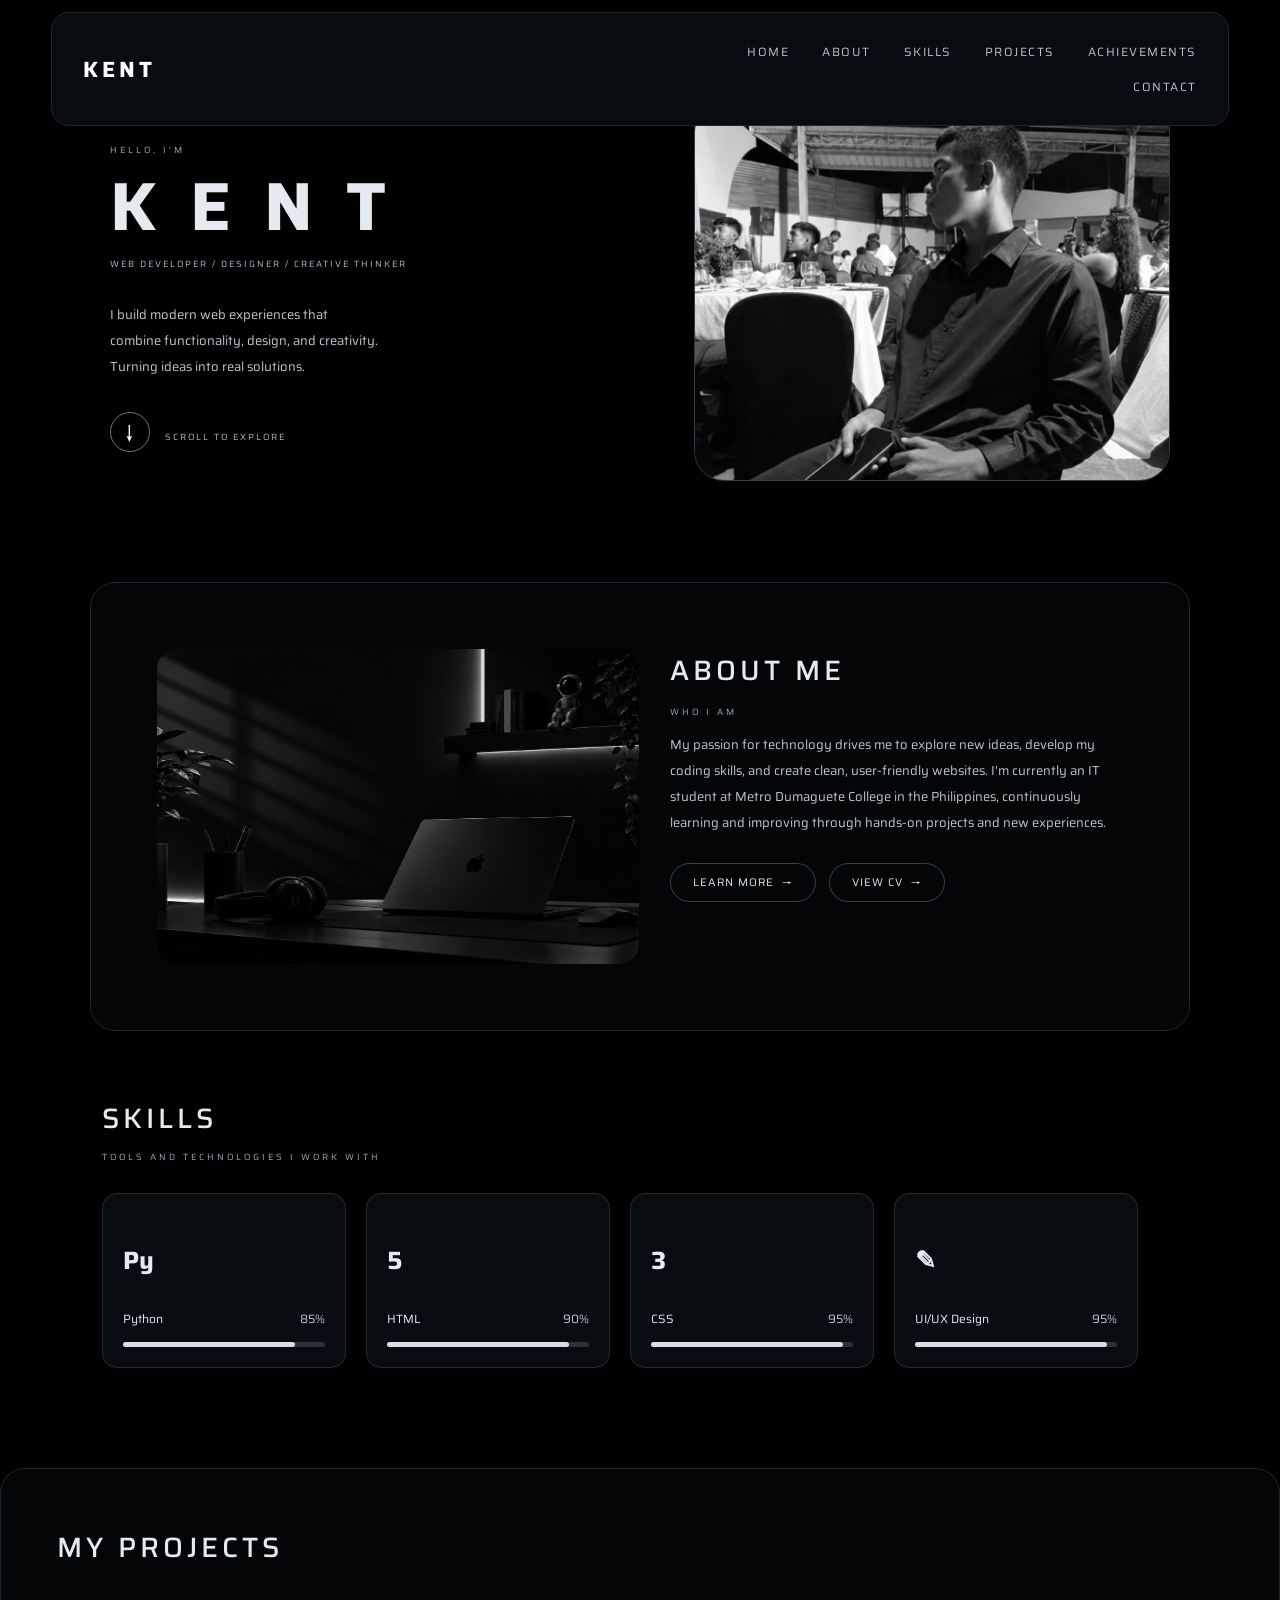
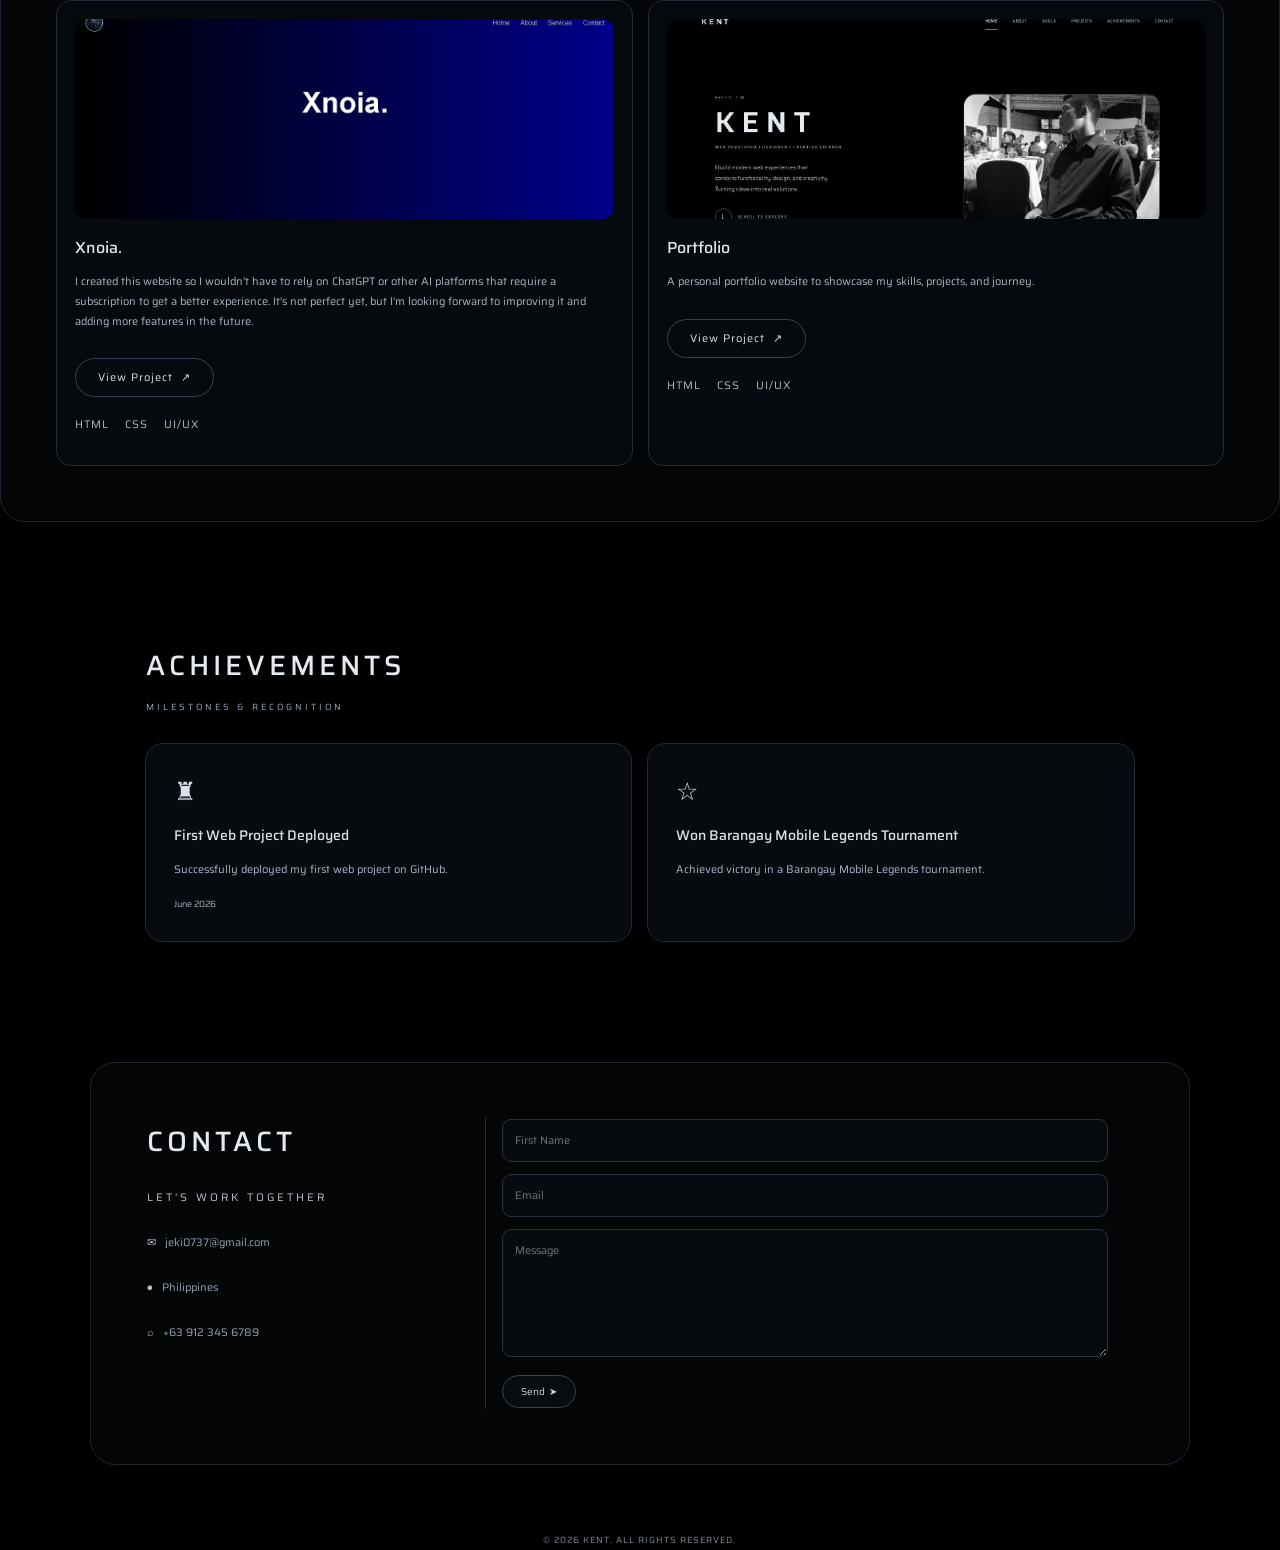
<file: index.html>
<!DOCTYPE html>
<html>
<head>
    <title>Kent | Portfolio</title>
    <meta name="viewport" content="width=device-width, initial-scale=1.0">
    <link href="https://fonts.googleapis.com/css2?family=Saira:wght@300;400;500;600;700&display=swap" rel="stylesheet">

    <link rel="stylesheet" href="style.css">
</head>

<body>

    <!-- NAVIGATION -->
    <table class="header">
        <tr>
            <td class="logo">
                <a href="#home">KENT</a>
            </td>

            <td class="navigation">
                <a href="#home">HOME</a>
                <a href="#about">ABOUT</a>
                <a href="#skills">SKILLS</a>
                <a href="#projects">PROJECTS</a>
                <a href="#achievements">ACHIEVEMENTS</a>
                <a href="#contact">CONTACT</a>
            </td>
        </tr>
    </table>


    <!-- HOME -->
    <table class="hero" id="home">
        <tr>
            <td class="hero-text">

                <p class="eyebrow">HELLO, I'M</p>

                <h1>K E N T</h1>

                <p class="role">
                    WEB DEVELOPER / DESIGNER / CREATIVE THINKER
                </p>

                <p class="description">
                    I build modern web experiences that<br>
                    combine functionality, design, and creativity.<br>
                    Turning ideas into real solutions.
                </p>

                <a class="round-link" href="#about">↓</a>

                <span class="scroll-text">
                    SCROLL TO EXPLORE
                </span>

            </td>

            <td class="hero-picture">
                <img src="hero.png" alt="Kent's portrait">
            </td>
        </tr>
    </table>


    <!-- ABOUT -->
    <table class="panel about" id="about">
        <tr>
            <td class="about-text">

                <h2>ABOUT ME</h2>

                <p class="eyebrow">WHO I AM</p>

                <p class="description">
                    My passion for technology drives me to explore new ideas,
                    develop my coding skills, and create clean, user-friendly
                    websites. I'm currently an IT student at Metro Dumaguete
                    College in the Philippines, continuously learning and
                    improving through hands-on projects and new experiences.
                </p>

                <a class="outline-link" href="#skills">
                    LEARN MORE&nbsp; →
                </a>

                 <a class="resume" href="resume.html">
                    VIEW CV&nbsp; →
                </a>

            </td>

            <td class="about-picture">
                <img src="about.png" alt="Laptop and coding workspace">
            </td>
        </tr>
    </table>


   
 <!-- SKILLS -->
    <div class="section skills" id="skills">

        <h2>SKILLS</h2>

        <p class="eyebrow">
            TOOLS AND TECHNOLOGIES I WORK WITH
        </p>

        <table class="card-table">
            <tr>

                <td class="skill-card">
                    <div class="skill-icon">Py</div>
                    <p>Python <span>85%</span></p>

                    <div class="bar">
                        <div class="python-bar"></div>
                    </div>
                </td>

                <td class="skill-card">
                    <div class="skill-icon">5</div>
                    <p>HTML <span>90%</span></p>

                    <div class="bar">
                        <div class="html-bar"></div>
                    </div>
                </td>

                <td class="skill-card">
                    <div class="skill-icon">3</div>
                    <p>CSS <span>95%</span></p>

                    <div class="bar">
                        <div class="css-bar"></div>
                    </div>
                </td>

                <td class="skill-card">
                    <div class="skill-icon">✎</div>
                    <p>UI/UX Design <span>95%</span></p>

                    <div class="bar">
                        <div class="design-bar"></div>
                    </div>
                </td>

            </tr>
        </table>

    </div>


    <!-- PROJECTS -->
    <table class="panel projects" id="projects">

        <tr>
            <td colspan="2">
                <h2>MY PROJECTS</h2>
            </td>

            
        </tr>

        <tr>

            <td class="project-card">

                <img src="xnoia.png" alt="Xnoia project preview">

                <h3>Xnoia.</h3>

                <p>
                    I created this website so I wouldn't have to rely on
                    ChatGPT or other AI platforms that require a subscription
                    to get a better experience. It's not perfect yet, but I'm
                    looking forward to improving it and adding more features
                    in the future.
                </p>

                <a class="outline-link"
                   href="https://xnoia-sys.github.io/xnoiav/"
                   target="_blank">
                    View Project&nbsp; ↗
                </a>

                <p class="tags">
                    HTML&nbsp;&nbsp;&nbsp; CSS&nbsp;&nbsp;&nbsp; UI/UX
                </p>

            </td>


            <td class="project-card">

                <img src="project.png" alt="Personal portfolio preview">

                <h3>Portfolio</h3>

                <p>
                    A personal portfolio website to showcase my skills,
                    projects, and journey.
                </p>

                <a class="outline-link" href="https://xnoia-sys.github.io/xnoia.github.io/">
                    View Project&nbsp; ↗
                </a>

                <p class="tags">
                    HTML&nbsp;&nbsp;&nbsp; CSS&nbsp;&nbsp;&nbsp; UI/UX
                </p>

            </td>

        </tr>
    </table>


    <!-- ACHIEVEMENTS -->
    <table class="panel achievements" id="achievements">

        <tr>
            <td colspan="2">

                <h2>ACHIEVEMENTS</h2>

                <p class="eyebrow">
                    MILESTONES &amp; RECOGNITION
                </p>

            </td>
        </tr>

        <tr>

            <td class="achievement-card">

                <div class="achievement-icon">♜</div>

                <h3>First Web Project Deployed</h3>

                <p>
                    Successfully deployed my first web project on GitHub.
                </p>

                <small>June 2026</small>

            </td>


            <td class="achievement-card">

                <div class="achievement-icon">☆</div>

                <h3>Won Barangay Mobile Legends Tournament</h3>

                <p>
                    Achieved victory in a Barangay Mobile Legends tournament.
                </p>

            </td>

        </tr>
    </table>


    <!-- CONTACT -->
    <table class="panel contact" id="contact">

        <tr>

            <td class="contact-details">

                <h2>CONTACT</h2>

                <p class="eyebrow">
                    LET'S WORK TOGETHER
                </p>

                <p>
        ✉ &nbsp;
        <a href="mailto:jeki0737@gmail.com">
            jeki0737@gmail.com
        </a>
    </p>

    <!-- LOCATION -->
    <p>
        ● &nbsp;
        <a href="https://www.google.com/maps/search/Philippines"
           target="_blank">
            Philippines
        </a>
    </p>

    <!-- PHONE -->
    <p>
        ⌕ &nbsp;
        <a href="tel:+639123456789">
            +63 912 345 6789
        </a>
    </p>


            </td>


            <td class="contact-fields">

                <form action="mailto:kent@gmail.com"
                      method="post"
                      enctype="text/plain">

                    <input type="text"
                           name="First Name"
                           placeholder="First Name"
                           required>

                    <input type="email"
                           name="Email"
                           placeholder="Email"
                           required>

                    <textarea name="Message"
                              placeholder="Message"
                              rows="6"
                              required></textarea>

                    <button type="submit">
                        Send&nbsp; ➤
                    </button>

                </form>

            </td>

        </tr>
    </table>


    <!-- FOOTER -->
    <table class="footer">
        <tr>
            <td>
                © 2026 KENT. ALL RIGHTS RESERVED.
            </td>
        </tr>
    </table>


</body>
</html>
</file>
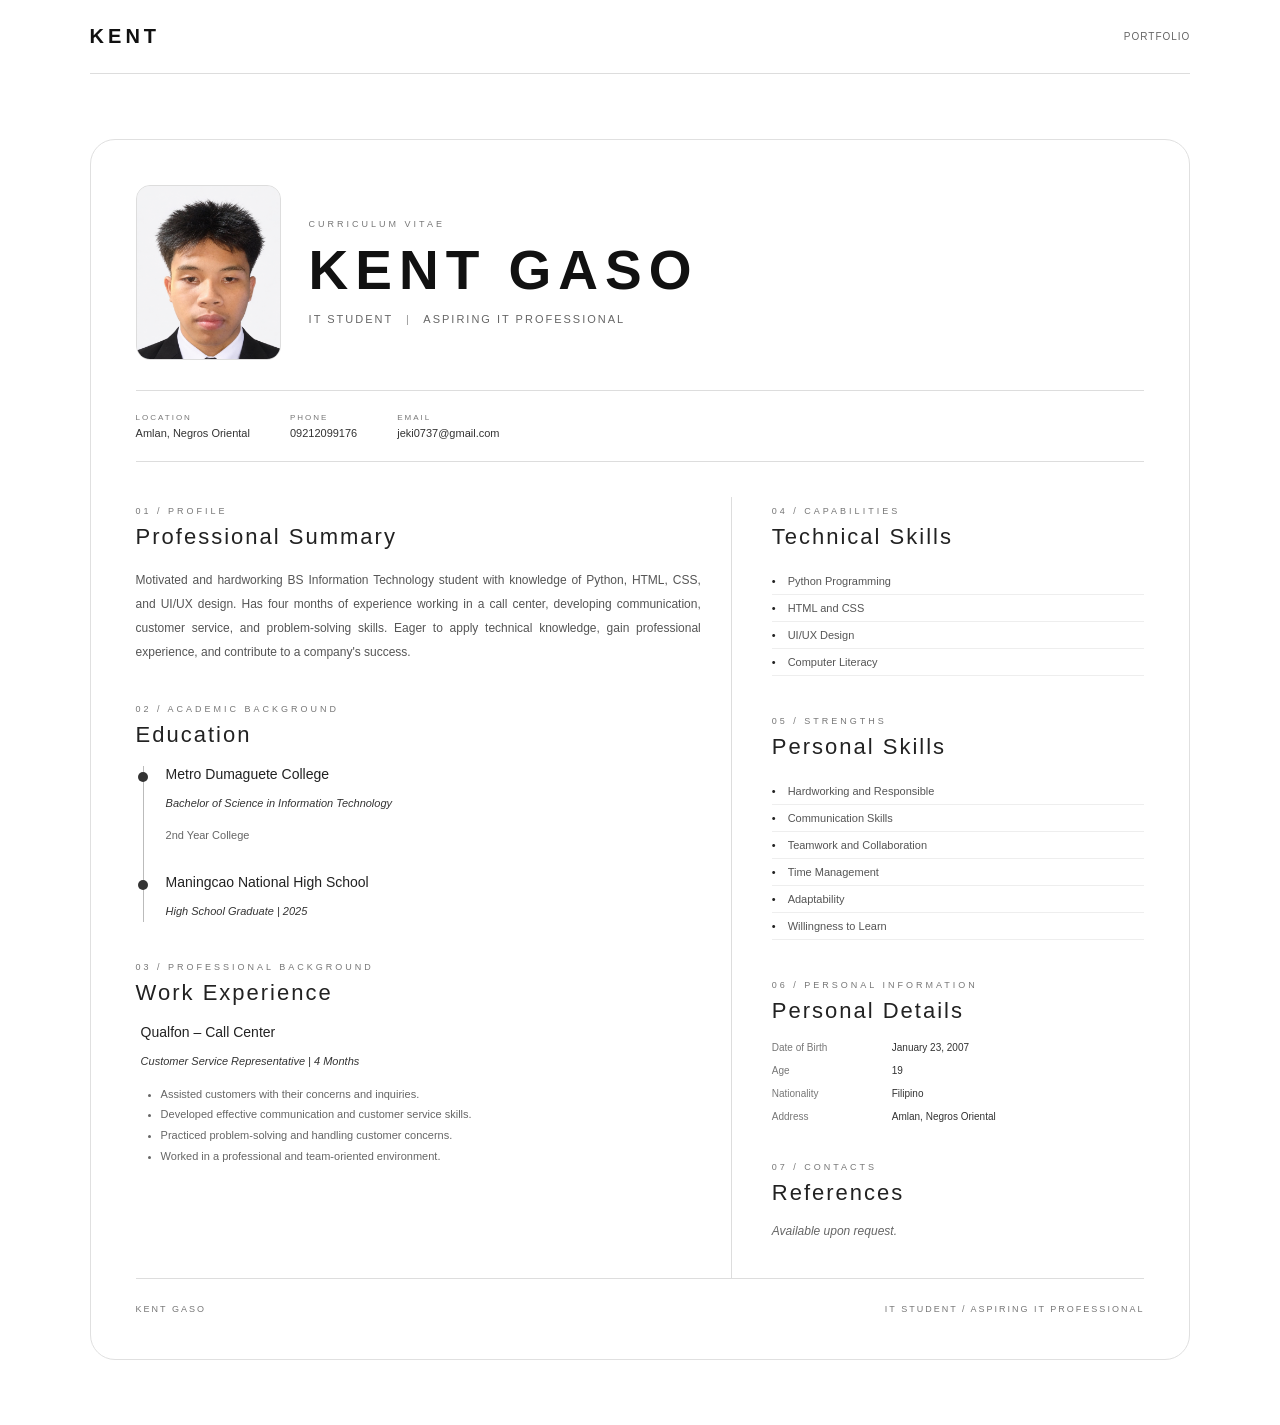
<file: resume.html>
<!DOCTYPE html>
<html lang="en">
<head>
  <meta charset="UTF-8">
  <meta name="viewport" content="width=device-width, initial-scale=1.0">
  <meta name="description" content="Kent Gaso - Information Technology student resume">
  <title>Kent Gaso | Resume</title>
  <link rel="stylesheet" href="style.css">
</head>
<body class="resume-page">

  <header class="resume-topbar">
    <a class="resume-brand" href="index.html">KENT</a>

    <nav class="resume-nav" aria-label="Resume navigation">
      <a href="index.html">PORTFOLIO</a>
    </nav>
  </header>

  <main class="resume-container">

    <section class="resume-heading">
      <img class="resume-photo" src="kent-formal.png" alt="Kent Gaso wearing a formal black suit">

      <div class="resume-heading-copy">
        <p class="resume-eyebrow">CURRICULUM VITAE</p>
        <h1>KENT GASO</h1>
        <p class="resume-role">IT STUDENT <span>|</span> ASPIRING IT PROFESSIONAL</p>
      </div>
    </section>

    <section class="resume-contact" aria-label="Contact information">
      <p>
        <span class="resume-contact-label">LOCATION</span>
        Amlan, Negros Oriental
      </p>

      <p>
        <span class="resume-contact-label">PHONE</span>
        09212099176
      </p>

      <p>
        <span class="resume-contact-label">EMAIL</span>
        jeki0737@gmail.com
      </p>
    </section>

    <div class="resume-grid">

      <div class="resume-main-column">

        <section class="resume-section" id="summary">
          <p class="resume-section-kicker">01 / PROFILE</p>
          <h2>Professional Summary</h2>

          <p class="resume-summary">
            Motivated and hardworking BS Information Technology student with knowledge of
            Python, HTML, CSS, and UI/UX design. Has four months of experience working in a
            call center, developing communication, customer service, and problem-solving
            skills. Eager to apply technical knowledge, gain professional experience, and
            contribute to a company's success.
          </p>
        </section>

        <section class="resume-section" id="education">
          <p class="resume-section-kicker">02 / ACADEMIC BACKGROUND</p>
          <h2>Education</h2>

          <div class="resume-timeline">

            <article class="resume-entry">
              <span class="resume-dot"></span>

              <h3>Metro Dumaguete College</h3>

              <p class="resume-entry-subtitle">
                Bachelor of Science in Information Technology
              </p>

              <p>2nd Year College</p>
            </article>

            <article class="resume-entry">
              <span class="resume-dot"></span>

              <h3>Maningcao National High School</h3>

              <p class="resume-entry-subtitle">
                High School Graduate <span>|</span> 2025
              </p>
            </article>

          </div>
        </section>

        <section class="resume-section" id="experience">
          <p class="resume-section-kicker">03 / PROFESSIONAL BACKGROUND</p>
          <h2>Work Experience</h2>

          <article class="resume-entry resume-work-entry">

            <h3>Qualfon – Call Center</h3>

            <p class="resume-entry-subtitle">
              Customer Service Representative <span>|</span> 4 Months
            </p>

            <ul>
              <li>Assisted customers with their concerns and inquiries.</li>
              <li>Developed effective communication and customer service skills.</li>
              <li>Practiced problem-solving and handling customer concerns.</li>
              <li>Worked in a professional and team-oriented environment.</li>
            </ul>

          </article>
        </section>

      </div>

      <aside class="resume-side-column">

        <section class="resume-section" id="skills">
          <p class="resume-section-kicker">04 / CAPABILITIES</p>
          <h2>Technical Skills</h2>

          <ul class="resume-skill-list">
            <li>Python Programming</li>
            <li>HTML and CSS</li>
            <li>UI/UX Design</li>
            <li>Computer Literacy</li>
          </ul>
        </section>

        <section class="resume-section">
          <p class="resume-section-kicker">05 / STRENGTHS</p>
          <h2>Personal Skills</h2>

          <ul class="resume-skill-list">
            <li>Hardworking and Responsible</li>
            <li>Communication Skills</li>
            <li>Teamwork and Collaboration</li>
            <li>Time Management</li>
            <li>Adaptability</li>
            <li>Willingness to Learn</li>
          </ul>
        </section>

        <section class="resume-section" id="personal-details">
          <p class="resume-section-kicker">06 / PERSONAL INFORMATION</p>
          <h2>Personal Details</h2>

          <dl class="resume-details">

            <div>
              <dt>Date of Birth</dt>
              <dd>January 23, 2007</dd>
            </div>

            <div>
              <dt>Age</dt>
              <dd>19</dd>
            </div>

            <div>
              <dt>Nationality</dt>
              <dd>Filipino</dd>
            </div>

            <div>
              <dt>Address</dt>
              <dd>Amlan, Negros Oriental</dd>
            </div>

          </dl>
        </section>

        <section class="resume-section">
          <p class="resume-section-kicker">07 / CONTACTS</p>
          <h2>References</h2>

          <p class="resume-reference">
            Available upon request.
          </p>
        </section>

      </aside>

    </div>

    <footer class="resume-footer">
      <span>KENT GASO</span>
      <span>IT STUDENT / ASPIRING IT PROFESSIONAL</span>
    </footer>

  </main>

</body>
</html>
</file>
<file: style.css>
/* General */

* {
    box-sizing: border-box;
}

html {
    scroll-behavior: smooth;
    scroll-padding-top: 110px;
}

body {
    margin: 0;
    padding: 0;
    background-color: #000;
    color: #e5e9f0;
    font-family: "Saira", sans-serif;
    font-size: 13px;
    overflow-x: hidden;
}



/* NAVIGATION */

.header {
    position: fixed;
    top: 12px;
    left: 0;
    z-index: 1000;

    width: 92%;
    margin: 0 4%;
    padding: 20px 30px;

    background-color: #080b10;
    border: 1px solid #202630;
    border-radius: 18px;

    border-spacing: 0;
    box-sizing: border-box;

    transition: background-color 0.3s ease,
                border-color 0.3s ease;
}

.logo {
    width: 50%;
    color: #fff;
    font-size: 22px;
    font-weight: bold;
    letter-spacing: 4px;
}

.logo a {
    color: #fff;
    text-decoration: none;
}

.navigation {
    text-align: right;
}

.navigation a {
    display: inline-block;

    color: #b8c0cc;
    text-decoration: none;

    font-size: 12px;
    letter-spacing: 1.5px;

    margin-left: 30px;
    padding: 8px 0;

    transition: color 0.3s ease,
                transform 0.3s ease;
}

.navigation a:hover {
    color: #fff;
    transform: translateY(-2px);
}


/* MOBILE NAVIGATION */

@media screen and (max-width: 768px) {

    .header {
        position: fixed !important;
        top: 8px;
        left: 0 !important;

        width: 94% !important;
        margin: 0 3% !important;

        padding: 14px 12px !important;

        background-color: #080b10;
        border: 1px solid #202630;
        border-radius: 15px;

        box-sizing: border-box;
    }

    .logo {
        width: 100% !important;
        font-size: 17px;
        letter-spacing: 3px;
        text-align: center;
        padding-bottom: 12px;
    }

    .navigation {
        display: flex !important;
        justify-content: center;
        align-items: center;
        flex-wrap: wrap;

        width: 100%;
        gap: 10px 20px;

        text-align: center !important;
    }

    .navigation a {
        margin: 0 !important;
        padding: 5px 2px;

        font-size: 10px;
        letter-spacing: 1px;
    }
}


/* SMALL MOBILE */

@media screen and (max-width: 480px) {

    .header {
        width: 96% !important;
        margin: 0 2% !important;
        padding: 12px 8px !important;
    }

    .logo {
        font-size: 15px;
        padding-bottom: 10px;
    }

    .navigation {
        gap: 8px 13px;
    }

    .navigation a {
        font-size: 9px;
        letter-spacing: 0.5px;
    }
}


/* home */

.hero {
    width: 83%;
    margin: 0 auto 100px;
    padding-top: 100px;
    border-spacing: 0;
}

.hero-text {
    width: 55%;
    vertical-align: middle;
    padding-right: 35px;
}

.eyebrow {
    color: #9ba5b5;
    font-size: 9px;
    letter-spacing: 3px;
}

.hero h1 {
    color: #e5e9f0;
    font-size: 68px;
    letter-spacing: 8px;
    line-height: 1.08;
    margin: 12px 0;
}

.role {
    color: #aeb7c5;
    font-size: 9px;
    letter-spacing: 2px;
    line-height: 1.8;
    margin: 8px 0 30px;
}

.description {
    color: #c1c7d0;
    font-size: 13px;
    line-height: 2;
}

.hero-picture {
    width: 45%;
    text-align: right;
}

.hero-picture img {
    display: block;
    width: 100%;
    height: 380px;
    object-fit: cover;
    object-position: center;
    border: 1px solid #343c48;
    border-radius: 30px;
}

.round-link {
    display: inline-block;
    width: 40px;
    height: 40px;
    line-height: 40px;
    text-align: center;
    border: 1px solid #687383;
    border-radius: 50%;
    color: #fff;
    text-decoration: none;
    font-size: 22px;
    margin-top: 20px;
    transition: all 0.3s ease;
}

.round-link:hover {
    background: #151a22;
    border-color: #aeb7c5;
    transform: translateY(3px);
}

.scroll-text {
    color: #aeb7c5;
    font-size: 9px;
    letter-spacing: 2px;
    margin-left: 12px;
}


/* panel */

.panel {
    width: 86%;
    margin: 0 auto 65px;
    padding: 40px;
    background-color: #030507;
    border: 1px solid #202630;
    border-radius: 25px;
    border-spacing: 25px;
}

h2 {
    color: #e5e9f0;
    font-size: 28px;
    font-weight: 500;
    letter-spacing: 4px;
    margin: 0 0 10px;
}


/* about */

.about-text {
    width: 50%;
    vertical-align: middle;
    padding: 0 0 0 30px;
    float: right;
}

.about-picture {
    width: 50%;
    float: left;
}

.about-picture img {
    display: block;
    width: 100%;
    height: 315px;
    object-fit: cover;
    border-radius: 20px;
}


/* buttons */

.outline-link {
    display: inline-flex;
    align-items: center;
    justify-content: center;
    color: #dce2eb;
    background-color: transparent;
    font-family: "Saira", sans-serif;
    font-size: 11px;
    font-weight: 400;
    letter-spacing: 1px;
    text-decoration: none;
    border: 1px solid #394250;
    border-radius: 30px;
    padding: 10px 22px;
    margin-top: 15px;
    cursor: pointer;
    transition: all 0.3s ease;
}

.outline-link:link,
.outline-link:visited {
    color: #dce2eb;
    text-decoration: none;
}

.outline-link:hover {
    color: #fff;
    background-color: #11151b;
    border-color: #687383;
    transform: translateY(-2px);
}

.outline-link:active {
    color: #fff;
    background-color: #080b10;
    transform: translateY(0);
}

.outline-link:focus-visible {
    outline: 1px solid #aeb7c5;
    outline-offset: 4px;
}


/* RESUME BUTTON  */

.resume {
    display: inline-flex;
    align-items: center;
    justify-content: center;
    color: #dce2eb;
    background-color: transparent;
    font-family: "Saira", sans-serif;
    font-size: 11px;
    font-weight: 400;
    letter-spacing: 1px;
    text-decoration: none;
    border: 1px solid #394250;
    border-radius: 30px;
    padding: 10px 22px;
    margin-top: 15px;
    margin-left: 10px;
    cursor: pointer;
    transition: all 0.3s ease;
}

.resume:link,
.resume:visited {
    color: #dce2eb;
    text-decoration: none;
}

.resume:hover {
    color: #fff;
    background-color: #11151b;
    border-color: #687383;
    transform: translateY(-2px);
}

.resume:active {
    color: #fff;
    background-color: #080b10;
    transform: translateY(0);
}

.resume:focus-visible {
    outline: 1px solid #aeb7c5;
    outline-offset: 4px;
}

/* MOBILE RESPONSIVE */
@media screen and (max-width: 768px) {
    .resume {
        font-size: 10px;
        padding: 10px 20px;
    }
}



/* skiils */

.section {
    width: 84%;
    margin: 0 auto 80px;
}

.card-table {
    width: 100%;
    border-spacing: 20px;
    margin-left: -20px;
}

.skill-card {
    width: 25%;
    height: 175px;
    padding: 20px;
    vertical-align: bottom;
    border: 1px solid #242b36;
    border-radius: 15px;
    background-color: #080b10;
}

.skill-icon {
    color: #e5e9f0;
    font-size: 25px;
    font-weight: bold;
    margin-bottom: 28px;
}

.skill-card p {
    color: #e5e9f0;
    font-size: 12px;
}

.skill-card span {
    float: right;
    color: #c6ccd5;
}

.bar {
    width: 100%;
    height: 5px;
    background-color: #29313c;
    border-radius: 10px;
}

.python-bar,
.html-bar,
.css-bar,
.design-bar {
    height: 5px;
    background-color: #d7dde6;
    border-radius: 10px;
}

.python-bar { width: 85%; }
.html-bar { width: 90%; }
.css-bar { width: 95%; }
.design-bar { width: 95%; }


/* projects */

.projects {
    width: 100%;
    border-spacing: 15px;
}

.projects h2 {
    margin-bottom: 15px;
}

.project-card {
    width: 50%;
    padding: 18px;
    vertical-align: top;
    border: 1px solid #242b36;
    border-radius: 15px;
    background-color: #06090d;
    transition: all 0.3s ease;
}

.project-card:hover {
    border-color: #566273;
    transform: translateY(-4px);
}

.project-card img {
    display: block;
    width: 100%;
    height: 200px;
    object-fit: cover;
    border-radius: 12px;
}

.project-card h3 {
    color: #e0e5ed;
    font-size: 16px;
    font-weight: 500;
    margin-bottom: 8px;
}

.project-card p {
    color: #aeb7c5;
    font-size: 11px;
    line-height: 1.8;
}

.tags {
    color: #b4bdc9;
    letter-spacing: 1px;
    margin-top: 18px;
}


/* achievements */

.achievements {
    border: none;
    outline: none;
    border-spacing: 15px;
    background: transparent;
}

.achievement-card {
    width: 50%;
    height: auto;
    min-height: 210px;
    padding: 28px;
    vertical-align: top;
    border: 1px solid #242b36;
    border-radius: 18px;
    background-color: #070a0e;
    transition: all 0.3s ease;
}

.achievement-card:hover {
    border-color: #566273;
    background-color: #0b0f15;
    transform: translateY(-4px);
}

.achievement-icon {
    color: #dce2eb;
    font-size: 25px;
    margin-bottom: 10px;
}

.achievement-card h3 {
    color: #dce1e9;
    font-size: 14px;
    font-weight: 500;
    line-height: 1.5;
}

.achievement-card p {
    color: #aeb7c5;
    font-size: 11px;
    line-height: 1.8;
}

.achievement-card small {
    color: #aab3c0;
    font-size: 9px;
}


/* contact */


td p {
    margin: 12px 0;
    color: #9ba5b5;
    font-size: 14px;
    line-height: 1.8;
}

/* CONTACT LINKS */

td a {
    color: #9ba5b5;
    text-decoration: none;
    transition: color 0.3s ease;
}

/* HOVER EFFECT */

td a:hover {
    color: #ffffff;
    text-decoration: underline;
}

/* CLICKABLE CONTACT INFORMATION */

td a:active {
    color: #e5e9f0;
}
.contact {
    border-spacing: 15px;
}

.contact-details {
    width: 35%;
    padding-right: 25px;
    border-right: 1px solid #252d38;
    vertical-align: top;
}

.contact-details p {
    color: #b7c0cc;
    font-size: 11px;
    margin-top: 25px;
}

.contact-fields {
    width: 65%;
    vertical-align: top;
}

.contact-fields input,
.contact-fields textarea {
    width: 96%;
    color: #e2e7ef;
    background-color: #070a0e;
    border: 1px solid #29313d;
    border-radius: 9px;
    padding: 12px;
    margin-bottom: 12px;
    font-family: "Saira", sans-serif;
    font-size: 11px;
}

.contact-fields button {
    color: #cbd3de;
    background-color: #080b10;
    border: 1px solid #374150;
    border-radius: 20px;
    padding: 8px 18px;
    font-family: "Saira", sans-serif;
    font-size: 10px;
    cursor: pointer;
    transition: all 0.3s ease;
}

.contact-fields button:hover {
    color: #fff;
    background-color: #11151b;
    border-color: #687383;
}


/* footers */

.footer {
    width: 86%;
    margin: 0 auto;
    color: #7f8998;
    font-size: 9px;
    letter-spacing: 1px;
    text-align: center;
}


/* tablet responsive */

@media screen and (max-width: 1024px) {

    .hero {
        width: 90%;
    }

    .hero h1 {
        font-size: 54px;
        letter-spacing: 5px;
    }

    .hero-picture img {
        height: 320px;
    }

    .panel,
    .section {
        width: 90%;
    }

    .panel {
        padding: 30px;
    }
}


/* mobile */

@media screen and (max-width: 768px) {

    body {
        width: 100%;
        overflow-x: hidden;
        font-size: 12px;
    }

    /* navigation */

    .header {
        position: fixed !important;
        top: 0;
        left: 0 !important;
        right: 0;
        width: 100% !important;
        max-width: 100% !important;
        margin: 0 !important;
        padding: 12px 8px !important;
        background: #000;
        text-align: center !important;
        box-sizing: border-box;
        z-index: 1000;
    }

    .header tbody,
    .header tr {
        width: 100%;
    }

    .header td {
        text-align: center !important;
    }

    .logo {
        display: block;
        width: 100% !important;
        text-align: center !important;
        font-size: 16px;
        letter-spacing: 3px;
        padding-bottom: 14px;
    }

    .navigation {
        display: flex !important;
        justify-content: center !important;
        align-items: center !important;
        flex-wrap: wrap;
        width: 100% !important;
        gap: 16px 20px;
        margin: 0 auto !important;
        padding: 3px 8px !important;
        text-align: center !important;
        box-sizing: border-box;
    }

    .navigation a {
        display: inline-block !important;
        margin: 0 !important;
        padding: 5px 2px;
        font-size: 9px;
        letter-spacing: 1px;
        white-space: nowrap;
    }


    /* home */

    .hero {
        width: 90%;
        margin: 0 auto 65px;
        padding-top: 125px;
        display: block;
    }

    .hero tbody,
    .hero tr {
        display: block;
        width: 100%;
    }

    .hero-text,
    .hero-picture {
        display: block;
        width: 100%;
    }

    .hero-text {
        padding: 0;
        text-align: center;
    }

    .hero h1 {
        font-size: clamp(42px, 12vw, 64px);
        letter-spacing: 7px;
        line-height: 1;
        margin: 12px 0 16px;
        text-align: center;
    }

    .role {
        font-size: 9px;
        letter-spacing: 1.5px;
        line-height: 1.9;
        margin: 0 auto 22px;
        text-align: center;
    }

    .description {
        max-width: 430px;
        font-size: 13px;
        line-height: 1.9;
        margin: 0 auto;
        text-align: center;
    }

    .hero-picture {
        margin: 32px 0 0;
        text-align: center;
    }

    .hero-picture img {
        width: 100%;
        height: clamp(230px, 72vw, 350px);
        object-fit: cover;
        object-position: center 35%;
        border-radius: 22px;
    }

    .round-link {
        width: 38px;
        height: 38px;
        line-height: 38px;
        font-size: 18px;
        margin-top: 22px;
    }

    .scroll-text {
        font-size: 8px;
        letter-spacing: 1.8px;
        margin-left: 10px;
    }


    /* panel */

    .panel {
        width: 90%;
        margin: 0 auto 45px;
        padding: 22px;
        border-radius: 20px;
        border-spacing: 0;
    }

    h2 {
        font-size: 23px;
        letter-spacing: 3px;
        margin-bottom: 20px;
        text-align: center;
    }


    /* about */

    .about-text,
    .about-picture {
        width: 100%;
        float: none;
        display: block;
    }

    .about-text {
        padding: 0;
        margin-bottom: 25px;
        text-align: center;
    }

    .about-text p {
        font-size: 12px;
        line-height: 1.9;
    }

    .about-picture img {
        width: 100%;
        height: 230px;
        object-fit: cover;
        border-radius: 15px;
    }

    .outline-link {
        font-size: 10px;
        padding: 10px 20px;
    }


    /* skills */

    .section {
        width: 90%;
        margin: 0 auto 55px;
    }

    .card-table {
        width: 100%;
        display: block;
        margin: 0;
        border-spacing: 0;
    }

    .card-table tbody {
        width: 100%;
        display: grid;
        grid-template-columns: repeat(2, minmax(0, 1fr));
        gap: 12px;
    }

    .card-table tr {
        display: contents;
    }

    .skill-card {
        width: 100%;
        height: 155px;
        display: block;
        padding: 15px;
        text-align: center;
        border-radius: 15px;
    }

    .skill-icon {
        font-size: 23px;
        margin-bottom: 20px;
    }

    .skill-card p {
        font-size: 11px;
        margin: 10px 0;
    }

    .skill-card span {
        float: none;
        margin-left: 5px;
    }

    .bar,
    .python-bar,
    .html-bar,
    .css-bar,
    .design-bar {
        height: 4px;
    }


    /* projects */

    .projects {
        width: 100%;
        display: block;
        border-spacing: 0;
        table-layout: auto;
    }

    .projects tbody {
        width: 100%;
        display: block;
    }

    .projects tr {
        display: block;
        width: 100%;
    }

    .projects td {
        display: block;
        width: 100% !important;
        padding: 0;
    }

    .projects h2 {
        display: block;
        width: 100%;
        font-size: 23px;
        letter-spacing: 3px;
        text-align: center;
        margin: 0 0 22px;
    }

    .project-card {
        display: block;
        width: 100% !important;
        max-width: 520px;
        height: auto;
        margin: 0 auto 20px;
        padding: 18px;
        text-align: center;
        border-radius: 18px;
        box-sizing: border-box;
    }

    .project-card:hover {
        transform: none;
    }

    .project-card img {
        display: block;
        width: 100%;
        height: 190px;
        object-fit: cover;
        border-radius: 12px;
    }

    .project-card h3 {
        font-size: 15px;
        line-height: 1.5;
        margin: 17px 0 10px;
    }

    .project-card p {
        font-size: 12px;
        line-height: 1.9;
        margin: 10px 0;
    }

    .project-card .outline-link {
        margin-top: 15px;
    }

    .tags {
        color: #b4bdc9;
        font-size: 10px;
        letter-spacing: 0.7px;
        line-height: 2;
        margin-top: 15px;
    }


    /* achievements */

    .achievements {
        width: 100%;
        display: block;
        border-spacing: 0;
    }

    .achievements tbody {
        width: 100%;
        display: block;
    }

    .achievements tr {
        display: flex;
        flex-direction: column;
        width: 100%;
        gap: 12px;
    }

    .achievements td {
        display: block;
        width: 100%;
        box-sizing: border-box;
    }

    .achievements h2 {
        width: 100%;
        font-size: 23px;
        letter-spacing: 3px;
        line-height: 1.4;
        text-align: left;
        margin: 0 0 12px;
        overflow-wrap: anywhere;
    }

    .achievement-card {
        width: 100%;
        min-width: 0;
        min-height: 0;
        height: auto;
        display: block;
        padding: 22px 20px;
        text-align: left;
        border-radius: 17px;
    }

    .achievement-card:hover {
        transform: none;
    }

    .achievement-icon {
        font-size: 24px;
        margin-bottom: 8px;
    }

    .achievement-card h3 {
        font-size: 14px;
        line-height: 1.5;
        margin: 8px 0 10px;
    }

    .achievement-card p {
        font-size: 11px;
        line-height: 1.8;
        margin: 0 0 14px;
    }

    .achievement-card small {
        display: block;
        font-size: 9px;
    }


    /* contact */

    .contact {
        width: 100%;
        display: block;
        border-spacing: 0;
    }

    .contact tbody,
    .contact tr {
        display: block;
        width: 100%;
    }

    .contact-details,
    .contact-fields {
        width: 100%;
        display: block;
    }

    .contact-details {
        padding: 0 0 20px;
        border-right: none;
        border-bottom: 1px solid #252d38;
        text-align: center;
    }

    .contact-details p {
        font-size: 10px;
        margin-top: 15px;
    }

    .contact-fields {
        padding-top: 20px;
        text-align: center;
    }

    .contact-fields input,
    .contact-fields textarea {
        width: 100%;
        padding: 12px;
        margin-bottom: 12px;
        font-size: 11px;
    }

    .contact-fields button {
        font-size: 10px;
        padding: 9px 18px;
    }


    /* footer */

    .footer {
        width: 90%;
        margin: 0 auto;
        padding-bottom: 20px;
        font-size: 8px;
        letter-spacing: 0.5px;
        text-align: center;
    }
}


/* smaller mobile*/

@media screen and (max-width: 480px) {

    .header {
        padding: 12px 8px !important;
    }

    .logo {
        font-size: 14px;
        letter-spacing: 2px;
        padding-bottom: 13px;
    }

    .navigation {
        gap: 12px 15px;
        padding: 3px 5px !important;
    }

    .navigation a {
        font-size: 8px;
        letter-spacing: 0.7px;
        padding: 5px 1px;
    }

    .hero {
        width: 88%;
        padding-top: 118px;
        margin-bottom: 55px;
    }

    .hero h1 {
        font-size: clamp(38px, 11vw, 48px);
        letter-spacing: 5px;
    }

    .role {
        font-size: 8px;
        letter-spacing: 1px;
    }

    .description {
        font-size: 12px;
        line-height: 1.85;
    }

    .hero-picture img {
        height: 245px;
        border-radius: 18px;
    }

    .panel {
        padding: 17px;
    }

    h2 {
        font-size: 20px;
        letter-spacing: 2px;
    }

    .skill-card {
        height: 140px;
        padding: 11px;
    }

    .skill-icon {
        font-size: 20px;
        margin-bottom: 16px;
    }

    .project-card {
        width: 100% !important;
        max-width: 100%;
        padding: 14px;
        margin-bottom: 16px;
    }

    .project-card img {
        height: 165px;
    }

    .project-card h3 {
        font-size: 14px;
    }

    .project-card p {
        font-size: 11px;
    }

    .achievements h2 {
        font-size: 21px;
        letter-spacing: 2px;
    }

    .achievement-card {
        padding: 19px 17px;
    }

    .achievement-card h3 {
        font-size: 13px;
    }

    .achievement-card p {
        font-size: 10px;
    }

    .about-picture img {
        height: 210px;
    }
}


/* extra small */

@media screen and (max-width: 360px) {

    .header {
        padding: 10px 5px !important;
    }

    .logo {
        font-size: 12px;
    }

    .navigation {
        gap: 9px 10px;
    }

    .navigation a {
        font-size: 7px;
    }

    .hero {
        padding-top: 110px;
    }

    .hero h1 {
        font-size: 34px;
        letter-spacing: 4px;
    }

    .hero-picture img {
        height: 215px;
    }

    .project-card {
        padding: 12px;
    }

    .project-card img {
        height: 145px;
    }

    .achievement-card {
        padding: 16px;
    }
}



/* RESUME PAGE */

.resume-page {
    background: #ffffff;
    color: #222222;
    font-family: "Saira", sans-serif;
    min-height: 100vh;
}

/* TOP NAVIGATION */

.resume-topbar {
    width: 86%;
    margin: auto;
    padding: 25px 0;
    display: flex;
    justify-content: space-between;
    align-items: center;
    border-bottom: 1px solid #dddddd;
}

.resume-brand {
    color: #111111;
    font-size: 20px;
    font-weight: bold;
    letter-spacing: 4px;
    text-decoration: none;
}

.resume-nav {
    display: flex;
    gap: 25px;
}

.resume-nav a {
    color: #666666;
    font-size: 10px;
    letter-spacing: 1px;
    text-decoration: none;
    transition: 0.3s;
}

.resume-nav a:hover {
    color: #111111;
}

/* MAIN CONTAINER */

.resume-container {
    width: 86%;
    max-width: 1150px;
    margin: 65px auto;
    padding: 45px;
    background: #ffffff;
    border: 1px solid #e0e0e0;
    border-radius: 25px;
}

/* HEADING */

.resume-heading {
    display: flex;
    justify-content: space-between;
    align-items: center;
    gap: 20px;
    padding-bottom: 30px;
    border-bottom: 1px solid #dddddd;
}

.resume-eyebrow,
.resume-section-kicker {
    color: #777777;
    font-size: 9px;
    letter-spacing: 3px;
}

.resume-heading h1 {
    color: #111111;
    font-size: 55px;
    letter-spacing: 7px;
    margin: 8px 0;
}

.resume-role {
    color: #666666;
    font-size: 11px;
    letter-spacing: 2px;
}

.resume-role span {
    margin: 0 8px;
    color: #999999;
}

/* CONTACT INFORMATION */

.resume-contact {
    display: flex;
    flex-wrap: wrap;
    gap: 20px 40px;
    padding: 22px 0;
    border-bottom: 1px solid #dddddd;
}

.resume-contact p {
    color: #333333;
    font-size: 11px;
    margin: 0;
}

.resume-contact-label {
    display: block;
    color: #777777;
    font-size: 8px;
    letter-spacing: 2px;
    margin-bottom: 5px;
}

/* TWO COLUMN LAYOUT */

.resume-grid {
    display: grid;
    grid-template-columns: 1.6fr 1fr;
    gap: 40px;
    padding-top: 35px;
}

.resume-main-column {
    padding-right: 30px;
    border-right: 1px solid #dddddd;
}

.resume-section {
    margin-bottom: 40px;
}

.resume-section h2 {
    color: #222222;
    font-size: 22px;
    font-weight: 500;
    letter-spacing: 2px;
    margin: 8px 0 18px;
}

.resume-section-kicker {
    margin-bottom: 5px;
}

/* SUMMARY */

.resume-summary {
    color: #555555;
    font-size: 12px;
    line-height: 2;
    text-align: justify;
}

/* EDUCATION AND EXPERIENCE */

.resume-timeline {
    border-left: 1px solid #bbbbbb;
    margin-left: 7px;
    padding-left: 22px;
}

.resume-entry {
    position: relative;
    margin-bottom: 28px;
}

.resume-dot {
    position: absolute;
    left: -28px;
    top: 6px;
    width: 10px;
    height: 10px;
    background: #333333;
    border-radius: 50%;
}

.resume-entry h3 {
    color: #222222;
    font-size: 14px;
    font-weight: 500;
    margin: 0 0 5px;
}

.resume-entry p,
.resume-entry li {
    color: #666666;
    font-size: 11px;
    line-height: 1.9;
}

.resume-entry-subtitle {
    color: #333333 !important;
    font-style: italic;
}

.resume-entry ul {
    padding-left: 20px;
    margin-top: 12px;
}

.resume-work-entry {
    padding-left: 5px;
}

/* SKILLS */

.resume-skill-list {
    list-style: none;
    padding: 0;
    margin: 0;
}

.resume-skill-list li {
    color: #555555;
    font-size: 11px;
    padding: 7px 0;
    border-bottom: 1px solid #eeeeee;
}

.resume-skill-list li::before {
    content: "•";
    color: #222222;
    margin-right: 12px;
}

/* PERSONAL DETAILS */

.resume-details {
    margin: 0;
}

.resume-details div {
    display: grid;
    grid-template-columns: 110px 1fr;
    gap: 10px;
    margin-bottom: 12px;
}

.resume-details dt {
    color: #777777;
    font-size: 10px;
}

.resume-details dd {
    color: #333333;
    font-size: 10px;
    margin: 0;
    overflow-wrap: anywhere;
}

.resume-reference {
    color: #666666;
    font-size: 12px;
    font-style: italic;
}

/* FOOTER */

.resume-footer {
    display: flex;
    justify-content: space-between;
    gap: 15px;
    padding-top: 25px;
    border-top: 1px solid #dddddd;
    color: #777777;
    font-size: 9px;
    letter-spacing: 2px;
}

/* TABLET */

@media screen and (max-width: 768px) {

    .resume-topbar {
        width: 90%;
        flex-direction: column;
        gap: 18px;
    }

    .resume-nav {
        justify-content: center;
        flex-wrap: wrap;
        gap: 15px;
    }

    .resume-container {
        width: 90%;
        padding: 25px;
        margin: 35px auto;
    }

    .resume-heading {
        flex-direction: column;
        align-items: flex-start;
    }

    .resume-heading h1 {
        font-size: 40px;
        letter-spacing: 5px;
    }

    .resume-grid {
        grid-template-columns: 1fr;
        gap: 10px;
    }

    .resume-main-column {
        padding-right: 0;
        border-right: none;
    }

    .resume-side-column {
        border-top: 1px solid #dddddd;
        padding-top: 30px;
    }

    .resume-contact {
        gap: 18px;
    }
}

/* SMALL MOBILE */

@media screen and (max-width: 480px) {

    .resume-container {
        width: 94%;
        padding: 18px;
        border-radius: 18px;
    }

    .resume-heading h1 {
        font-size: 34px;
        letter-spacing: 4px;
    }

    .resume-role {
        font-size: 9px;
        line-height: 2;
    }

    .resume-section h2 {
        font-size: 19px;
    }

    .resume-details div {
        grid-template-columns: 95px 1fr;
    }

    .resume-footer {
        flex-direction: column;
        text-align: center;
    }
}


/* resume nav */

.resume-topbar {
    position: sticky;
    top: 0;
    z-index: 1000;
    background: rgba(255, 255, 255, 0.96);
    backdrop-filter: blur(12px);
    -webkit-backdrop-filter: blur(12px);
}

/* Resume heading and portrait */
.resume-heading {
    display: flex;
    align-items: center;
    justify-content: flex-start;
    gap: 28px;
}

.resume-heading-copy {
    min-width: 0;
}

.resume-photo {
    display: block;
    width: 145px;
    height: 175px;
    flex: 0 0 145px;
    object-fit: cover;
    object-position: center 30%;
    border: 1px solid #dddddd;
    border-radius: 14px;
    background: #f0f0f0;
}

/* Navigation links */
.resume-nav a {
    white-space: nowrap;
}

/* Make navigation links scroll to the correct section */
.resume-section[id] {
    scroll-margin-top: 105px;
}

html {
    scroll-behavior: smooth;
}

/* Tablet layout */
@media screen and (max-width: 768px) {
    .resume-heading {
        align-items: center;
        gap: 18px;
    }

    .resume-photo {
        width: 112px;
        height: 140px;
        flex-basis: 112px;
    }

    .resume-nav {
        max-width: 100%;
    }
}

/* Mobile layout */
@media screen and (max-width: 480px) {
    .resume-heading {
        align-items: flex-start;
        gap: 14px;
    }

    .resume-photo {
        width: 90px;
        height: 115px;
        flex-basis: 90px;
        border-radius: 10px;
    }

    .resume-heading h1 {
        font-size: clamp(22px, 7vw, 34px);
        letter-spacing: 2px;
    }

    .resume-role {
        font-size: 8px;
        letter-spacing: 1px;
    }
}
</file>
